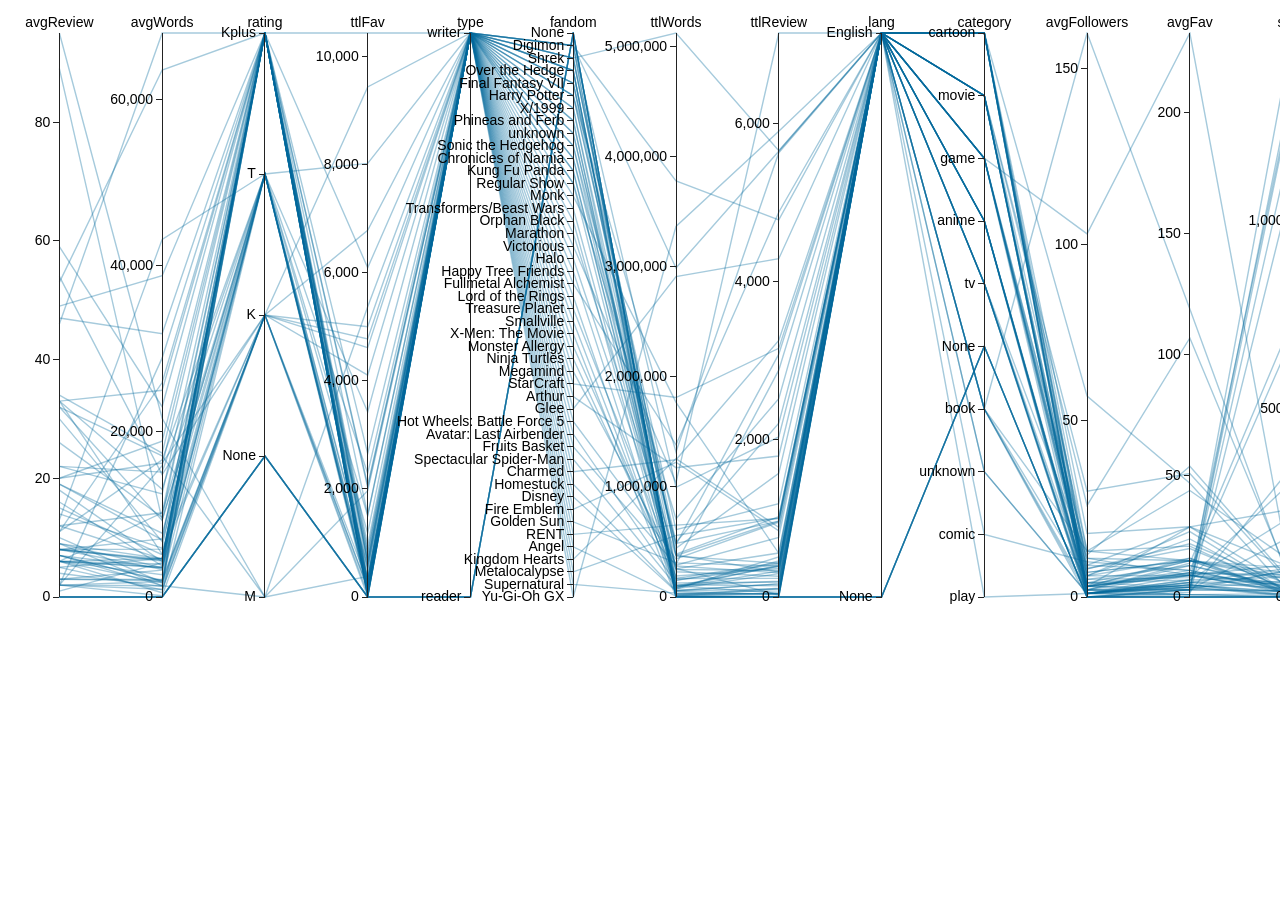
<file: fanfiction/parallelcoord.html>
<!doctype html>
<title>Parallel Coordinates</title>
<link rel="stylesheet" type="text/css" href="external/d3.parcoords.css">
<script src="examples/lib/d3.min.js"></script>
<script src="examples/lib/sylvester.js"></script>
<script src="examples/lib/slickgrid/jquery-1.7.min.js"></script>
<script src="examples/lib/underscore.js"></script>
<script src="examples/lib/underscore.math.js"></script>
<script src="external/d3.parcoords.js"></script>
<script type="text/javascript" src='graphs/parallelgraph.js'></script>
<link rel="stylesheet" type="text/css" href="external/style.css">


<div id="example1" class="parcoords"></div>
</file>
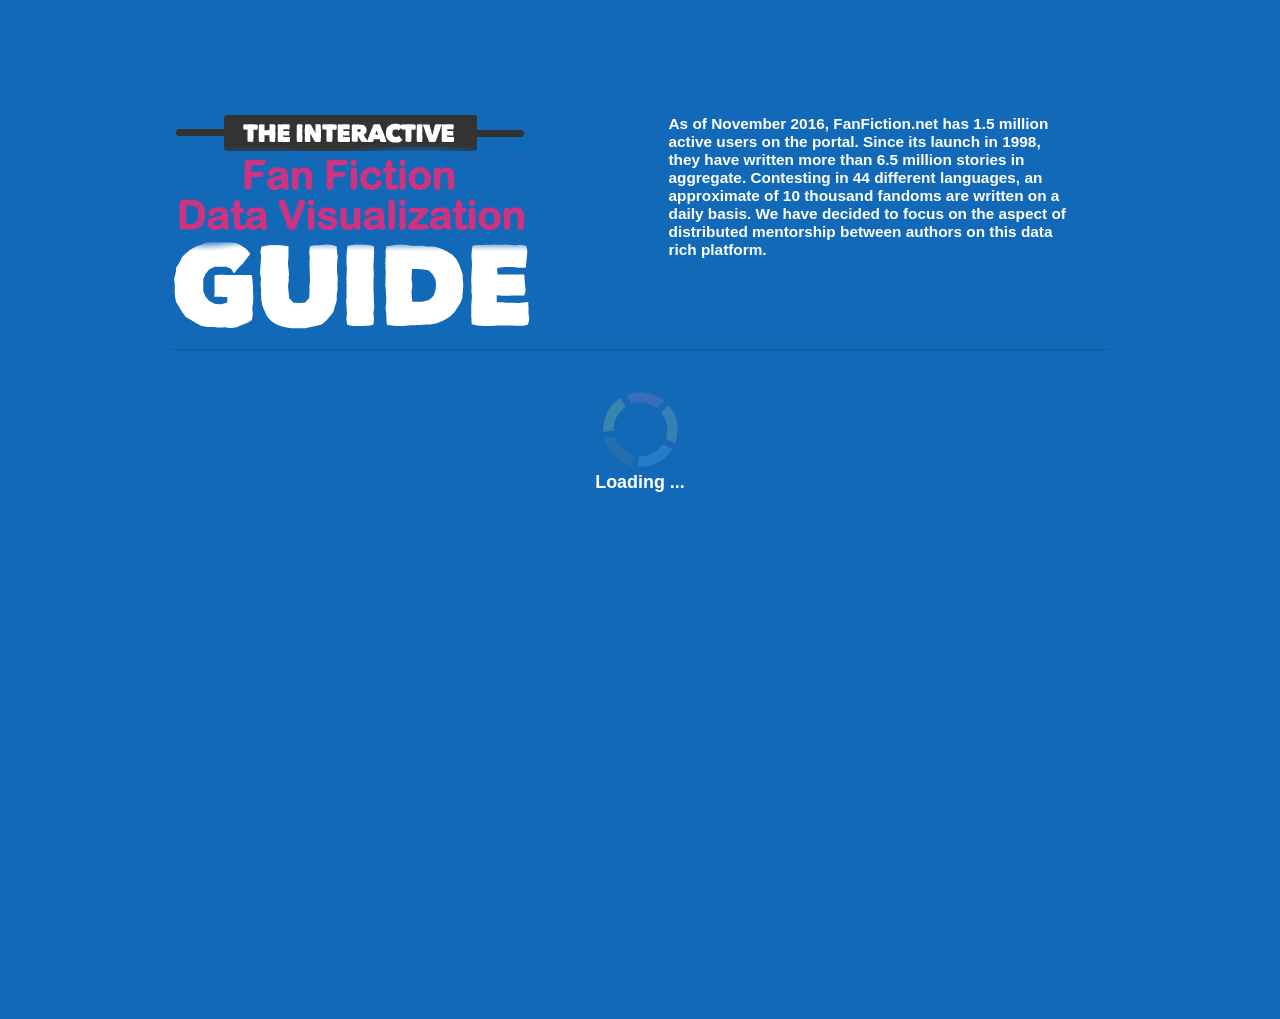
<file: fanfiction/treemap.html>
<!DOCTYPE html>
<html lang="en">
    <head>
    	<meta charset="utf-8" />
    	<meta http-equiv="X-UA-Compatible" content="chrome=1" />
    	<title>Data Visulization - 511A</title>

        <!-- Favicon -->
    	<link rel="shortcut icon" href="favicon.ico" />

        <!-- CSS -->
    	<link rel="stylesheet" media="screen" href="css/style.css" />
        <link rel="stylesheet" media="screen" href="css/main.css" />


        <!-- Javascript -->
    	<script src="js/jquery.min.js"></script>
    	<script src="js/jquery.appear-1.1.1.min.js"></script>
    	<script src="js/tooltip.js"></script>    
    	<script src="js/odds.js"></script>

        <!-- D3.js JS -->
        <script type="text/javascript" src='https://d3js.org/d3.v3.min.js'></script>
        <!--script type="text/javascript" src="http://d3js.org/d3.v4.0.0-alpha.35.min.js"></script-->

        <!-- Custom JS -->
        <script type="text/javascript" src='graphs/treemap.js'></script>
        <script type="text/javascript" src='graphs/treemapStory.js'></script>
        
       
    </head>
    <body style="background-color: #1269B8;">
    <div id="fb-root"></div>

        <div id="site">
            <a class="logo" href="#" title="Data Visualization 511A">
                <span class="hidden">University of Washington - Data Visualization 511A</span>
            </a>
            
            <!--div class="evening-sky"></div>
            <div class="morning-sky"></div-->        
            <section class="sky" style="background-color: #1269B8 !important; ">
                <span class="hidden"></span></a>
                <div class="site-width">
                    <header>
                        <h1><span class="hidden">The Interactive Fan Fiction Data Visualisation Guide</span></h1>
                        <p>As of November 2016, FanFiction.net has 1.5 million active users on the portal. Since its launch in 1998, they have written more than 6.5 million stories in aggregate. Contesting in 44 different languages, an approximate of 10 thousand fandoms are written on a daily basis. We have decided to focus on the aspect of distributed mentorship between authors on this data rich platform.</p>
                        <!--p><a class="cta" href="#">View the Statistics</a></p-->
                    </header>
                    <!--h2 class="primary"><span class="hidden">Treemap Graph</span></h2-->

                    <div class="loader" style="text-align: center;">
                        <img src="img/loader.gif"
                            style="height: 75px;">
                            <div style="color: #ffffff;
                                        font-family: 'proxima-nova', Arial;
                                        font-weight: 700;
                                        font-size: 1.4em;
                                        margin-top: 5px;">Loading ...</div>
                    </div>  

                    <div class="body-content" style="opacity: 0;">
                        <div>
                            <span style="width: 35%; float: left;">
                                <img src="img/pc1.png">
                            </span>
                            <span style="width: 65%; 
                                            float: right;
                                            color: #ffffff;
                                            font-family: 'proxima-nova', Arial;
                                            font-weight: 700;
                                            font-size: 1.2em;
                                            margin-top: 5px;">
                                This treemap is used to provide an overview of 1.5 million user’s data on Fanfiction.net. The treemap shows the locations of users broken down by their language.
                            </span>
                        </div>
                        <div class="graph_treemap">
                            <div id="chart"><!-- Treemap Comes Here --></div>
                        </div>

                        <br/>
                        <br/>
                        <br/>
                        <br/>
                        <br/>
                        <br/>
                        <br/>
                        <br/>
                        <br/>
                        <hr/>
                        <br/>
                        <br/>

                        <div>
                            <span style="width: 35%; float: left;">
                                <img src="img/pc2.png">
                            </span>
                            <span style="width: 65%; 
                                            float: right;
                                            color: #ffffff;
                                            font-family: 'proxima-nova', Arial;
                                            font-weight: 700;
                                            font-size: 1.2em;
                                            margin-top: 5px;">
                                This treemap is used to provide an overview of more than 6 million stories that users write/publish on Fanfiction.net. The treemap shows the categories of stories broken down by fandoms.
                            </span>
                        </div>
                        <div class="graph_treemap">
                            <div id="chart2"><!-- Treemap Comes Here --></div>
                        </div>
                                                <br/>
                        <br/>
                        <br/>
                        <br/>
                        <br/>
                        <br/>
                        <br/>
                        <br/>
                        <br/>
                        <hr/>
                        <br/>
                        <br/>

                        <!--div style="background: white; padding: 10px; font-size: 15px;">
                           Check out more: <a href="https://public.tableau.com/profile/khyati.parekh#!/vizhome/shared/6W5JKZ6R3" style="color: blue;" target="_blank">Tableau Chart Link</a>
                        </div>
                        
                                                <br/>
                        <br/>
                        <br/>
                        <br/>
                        <br/>
                        <br/>
                        <br/>
                        <br/>
                        <br/-->

                    </div>                    
                </div>
            </section>
    	</div><!-- /#site -->
    </body>
</html>
</file>
<file: fanfiction/external/d3.parcoords.css>
.parcoords > canvas {
  font: 14px sans-serif;
  position: absolute;
}
.parcoords > canvas {
  pointer-events: none;
}
.parcoords text.label {
  cursor: default;
}
.parcoords rect.background:hover {
  fill: rgba(120,120,120,0.2);
}
.parcoords canvas {
  opacity: 1;
  transition: opacity 0.3s;
  -moz-transition: opacity 0.3s;
  -webkit-transition: opacity 0.3s;
  -o-transition: opacity 0.3s;
}
.parcoords canvas.faded {
  opacity: 0.25;
}
.parcoords {
  -webkit-touch-callout: none;
  -webkit-user-select: none;
  -khtml-user-select: none;
  -moz-user-select: none;
  -ms-user-select: none;
  user-select: none;
  background-color: #eddfd6;
}

rect.extent {
   fill: rgba(55,55,55,0.0) !important;
}
</file>
<file: fanfiction/external/style.css>
body {
  font-size: 12px;
  font-family: "Helvetica Neue", Arial, Helvetica, sans-serif;
  line-height: 1.45em;
}
a {
  color: #555;
}
a:hover {
  
}
ul {
  margin: 0 20px;
  padding: 0;
}
.dark {
  background: #222;
}
#example0,
#example,
#example-axes,
#example1,
#example2,
#example3,
#example-zscore,
#example-progressive {
}
p {
  width: 560px;
}
pre {
  color: #444;
  font-family: Ubuntu Mono, Monaco, monospace;
  padding: 4px 8px;
  background: #f2f2f2;
  border: 1px solid #ccc;
  word-wrap: auto;
}
h1 small {
  font-weight: normal;
  font-size: 0.5em;
}
h3 {
  margin-top: 40px;
}
.float {
  float: left;
}
.centered {
  text-align: center;
}
.hide {
  display: none;
}
input {
  font-size: 16px;
}
</file>
<file: fanfiction/css/style.css>
@font-face {
	font-family: 'Matiz';
	src: url(../font/Matiz-webfont.eot);
	src: url(../font/Matiz-webfont.eot?#iefix) format('embedded-opentype'),
	     url(../font/Matiz-webfont.woff) format('woff'),
             url(../font/Matiz-webfont.ttf) format('truetype');
	font-weight: normal;
	font-style: normal;
}

body {}

::-webkit-scrollbar { height: 12px; width: 12px; background: #ccc; }
::-webkit-scrollbar-thumb { background: #999; -webkit-border-radius: 1ex; }
::-webkit-scrollbar-thumb:hover { background: #858383;}
::-webkit-scrollbar-thumb:active { background: #ffe400;}

/** Skipto's **/
.skip{position:absolute;top: -100px;z-index: 5000;} 
.skip:focus,.skip:active {position:absolute;top: 0;width: 100%;background: #fff;color: #3f4140;padding:5px 0;text-decoration: none;text-align: center;box-shadow: 0 0 20px #000;}
.skip:active {color: #00315c;}
.linkDivider{display: none;}

/** RESETS **/
* {margin: 0;padding: 0;text-decoration: none;filter: inherit;outline:none;}
*:focus{outline: none;}  
h1, h2, h3, h4 ,h5, h6 {font-weight: normal;}
a {outline: 0;}
article, aside, dialog, figure, footer, header, hgroup, menu, nav, section {display: block;}
a img {border: none;}
ul, ol, li {list-style-type: none;}
fieldset {border: 0;}
table {border:0;text-align:left;}
textarea {font-family:Arial, Helvetica, sans-serif;font-size:1.1em;}
address {font-style: normal;}
input[type="submit"] {cursor: pointer;}

/** GENERIC CLASSES **/
.hidden {position: absolute;top:-100000px;z-index:5000;}
.site-width {width: 937px;margin: 0 auto;position: relative;}
.clear {clear: both;}
.cta {
    background: #CC3399  center right no-repeat;
    -moz-border-radius: 3em;
    -webkit-border-radius: 3em;    
    border-radius: 3em;    
    display: inline-block;
    padding: 0 20px 0 20px;
    height: 37px;
    line-height: 37px;
    color: #F4EEED;
    font-family: 'Matiz';
    text-transform: uppercase;
    font-size: 1.1em;
    -webkit-transition: 0.2s ease-out;-moz-transition: 0.2s ease-out;-o-transition: 0.2s ease-out;-ms-transition: 0.2s ease-out;
}
.cta:hover{color: #CC3399; background-color: #fff;}

.scta {
    background: #FFFFFF center right no-repeat;
    -moz-border-radius: 3em;
    -webkit-border-radius: 3em;    
    border-radius: 3em;    
    display: inline-block;
    padding: 0 20px 0 20px;
    height: 37px;
    line-height: 37px;
    color: #CC3399;
    font-family: 'Matiz';
    text-transform: uppercase;
    font-size: 1.1em;
    -webkit-transition: 0.2s ease-out;-moz-transition: 0.2s ease-out;-o-transition: 0.2s ease-out;-ms-transition: 0.2s ease-out;
}
.scta:hover{color: #FFFFFF; background-color: #CC3399;}

.inactive {/* IE 8 */
-ms-filter: "progid:DXImageTransform.Microsoft.Alpha(Opacity=30)";
/* IE 5-7 */
filter: alpha(opacity=30);
/* Netscape */
-moz-opacity: .3;
/* Safari 1.x */
-khtml-opacity: .3;
/* Good browsers */
opacity: .3;cursor: default;
}


/** HTML ELEMENTS **/
body {
	font-family: "Arial", sans-serif;
	font-size:80%; /*Base unit of 13px*/
    overflow-x: hidden;
	color: #666;
}

/*a, a:visited{color: #666;}*/
/*a:hover, a:focus{text-decoration: underline;}*/


/** MISC OVERLAY ITEMS **/
.awww {position: absolute; width: 69px; height: 105px;background: url(../img/awwwards_siteoftheday_b_left.png) no-repeat;top: 210px;}
.misc-item{position: absolute;}
.swoosh {top:460px;left:0;}
.cloud-2 {bottom:238px;left:63px;}
.path {left:0;bottom:0;}
.tree {top:354px;right:-161px;}
.small-tree {bottom:-42px;right:-30px;}
.tree-group {bottom:-88px;left:40px;}
.sheep {top:506px;right:-155px;-webkit-animation: sheep 3s linear infinite;-moz-animation: sheep 3s linear infinite;}
.rainbow {bottom:0;right:0;}
.cloud-1 {position:absolute;width:100%;background:url(../img/cloud-1.png) no-repeat;height:26px;top:393px;-webkit-animation: cloud 120s linear infinite;-moz-animation: cloud 120s linear infinite;-webkit-transform:translate3d(0,0,0);-webkit-backface-visibility: hidden;}
.cloud-3 {position:absolute;width:100%;background:url(../img/cloud-1.png) no-repeat;height:26px;top:60px;-webkit-animation: cloudrev 250s linear infinite;-moz-animation: cloudrev 250s linear infinite;-webkit-transform:translate3d(0,0,0);-webkit-backface-visibility: hidden;}
.cloud-4 {position:absolute;width:100%;background:url(../img/cloud-1.png) no-repeat;height:26px;top:750px;-webkit-animation: cloudrev 320s linear infinite;-moz-animation: cloudrev 50s linear infinite;-webkit-transform:translate3d(0,0,0);-webkit-backface-visibility: hidden;}

/** interact **/
.interact-1 {right: 66px;top:275px;}
.interact-2 {left: 142px;top:556px;}
.interact-3 {right: 145px;top:644px;}
.interact-4 {right: 0;top:206px;}
.interact-5 {left: -18px;top:439px;}
.interact-6 {left: -78px;top:147px;}
.interact-7 {left: 41px;bottom:-17px;}
.interact-8 {right: 16px;bottom:22px;}

/*Cloud*/
@-webkit-keyframes cloud {from {background-position: top left;}to{background-position: top right;}}
@-moz-keyframes cloud {from {background-position: top left;}to{background-position: top right;}}
/*Cloud reverse */
@-webkit-keyframes cloudrev {from {background-position: top right;}to{background-position: top left;}}
@-moz-keyframes cloudrev {from {background-position: top right;}to{background-position: top left;}}

@-webkit-keyframes sheep {
    0% {top: 506px;}
    5% {top: 500px;}
    10% {top: 506px;}    
    100%{top: 506px;}
}
@-moz-keyframes sheep {
    0% {top: 506px;}
    5% {top: 500px;}
    10% {top: 506px;}    
    100%{top: 506px;}
}

@-webkit-keyframes wave {
    0% { margin-top:0px; }
    50% { margin-top:20px; }
    100% { margin-top:0px; }
}
@-moz-keyframes wave {
    0% { margin-top:0px; }
    50% { margin-top:20px; }
    100% { margin-top:0px; }
}

@-webkit-keyframes balloon {
    0% { margin-bottom:0px; }
    50% { margin-bottom:4px; }
    100% { margin-bottom:0px; }
}
@-moz-keyframes balloon {
    0% { margin-bottom:0px; }
    50% { margin-bottom:4px; }
    100% { margin-bottom:0px; }
}



/*test*/
@-webkit-keyframes hook {from {-webkit-transform: rotate(-0.5deg);}to{-webkit-transform: rotate(1deg);}}
@-moz-keyframes hook {from {-moz-transform: rotate(-0.5deg);}to{-moz-transform: rotate(0.5deg);}}

/** STRUCTURE **/

#site {}

    .logo {
        display: block;
        width: 224px;
        height: 126px;
        display: none;
        background: url(../img/favicon.ico) no-repeat;
        position: absolute;
        padding: 10px;
        top: 10px;
        left: 10px;
        z-index: 11;
        -webkit-transition: 0.2s ease-out;-moz-transition: 0.2s ease-out;-o-transition: 0.2s ease-out;-ms-transition: 0.2s ease-out;
    }
    .scrolling {opacity:.5;}
    .scrolling:hover {opacity:1;}
    .social {
        width: 80px;
        /*height: 257px;*/
        z-index: 20;
        position: fixed;
        right:11px;
        top: 123px;
        background: url(../img/social-top.png) no-repeat; /** To replace **/
        padding-top: 36px;
        -webkit-transition: 0.2s ease-out;-moz-transition: 0.2s ease-out;-o-transition: 0.2s ease-out;-ms-transition: 0.2s ease-out;
    }
        .social ul {
            background: #655556;
        }
            .social li:first-child {border-top: none;}
            .social li {                
                border-bottom: 1px solid #938889;
                border-top: 1px solid #463b3c;
                padding: 15px 0;
                text-align: center;
            }
            .social li:last-child {border-bottom: none;}

    section {position: relative;-webkit-transform:translate3d(0,0,0);-webkit-backface-visibility: hidden;}
    .evening-sky {
        position: absolute;
        top: 0;
        left: 0;
        width: 100%;
        height: 1100px;
        background: url(../img/sky.gif) repeat-x;
    }
    .morning-sky {
        position: absolute;
        top: 0;
        left: 0;
        width: 100%;
        height: 1100px;
        background: url(../img/plans.bg.jpg) repeat-x;
        /*-webkit-transition: 0.5s ease-out;-moz-transition: 1.5s ease-out;-o-transition: 0.5s ease-out;-ms-transition: 0.5s ease-out;*/
    }
    .sky {
        /*background: url(../img/sky.gif) repeat-x;*/
        z-index: 10;
    }
        .sky .site-width {height: 1019px;}
        .sky header {
            padding: 115px 0 20px;
            border-bottom: 1px solid rgba(0,0,0, .15);
            overflow: hidden;
            margin-bottom: 42px;
        }
            h1 {
                width: 358px;
                height: 214px;
                background: url(../img/h11.png) no-repeat;
                float: left;
            }
            .sky header p {
                float: right;
                width: 400px;
                padding-right: 40px;
                margin-bottom: 30px;
                font-family: "proxima-nova", Arial;
                font-weight: 700;
                font-size: 1.2em;
                color: #fff;
            }
        .primary-you-say {
            display: block;
            width: 128px;
            height: 30px;
            position: absolute;
            left: 360px;
            
        }
            .tool {
                position: absolute;
                left: 360px;
                width: 128px;
                height: 30px;
            }
            .tip {
                position: absolute;
                top: -90px;
                
            }
        .primary {
            background: url(../img/total-primary-h21.png) center top no-repeat;
            height: 97px;
        }
        .sky .time {
            position: absolute;
            bottom: 80px;
            left: -150px;
            z-index: 100;
        }
            .sky .time ul {
                width: 200px;
                text-align: center;
            }
                .sky .time li {margin: 15px 0;}
                #site .vertical .prev, #site .vertical .next {
                    display: block;
                    background: url(../img/vert-nav.png) center top no-repeat;
                    height: 17px;
                    padding: 0;
                    -webkit-transition: 0.2s ease-out;-moz-transition: 0.2s ease-out;-o-transition: 0.2s ease-out;-ms-transition: 0.2s ease-out;
                }
                #site .vertical .next {background-position: center bottom;}
                .time a, .time a:visited {
                    color: #373737;
                    font-size: 1.3em;
                    padding: 5px 20px 5px 18px;    
                    display: block;
                    -moz-border-radius: 1em;
                    -webkit-border-radius: 1em;                    
                    border-radius: 1em;                    
                    position: relative;
                    -webkit-transition: 0.2s ease-out;-moz-transition: 0.2s ease-out;-o-transition: 0.2s ease-out;-ms-transition: 0.2s ease-out;
                    font-family: "proxima-nova", Arial;
                    font-weight: 700;
                    cursor: pointer;
                }
                .time .selected a, .sky .time .selected a:hover {background: #79B46F;color:#fff;}
                .sky .time a:hover {background: rgba(121,180,111,.6);}
                    .sky .time span {
                        background: url(../img/green-arrow-right.png);
                        width: 5px;
                        height: 9px;
                        right: 0;
                        top: 14px;                        
                        position: absolute;
                        /* IE 8 */
                        -ms-filter: "progid:DXImageTransform.Microsoft.Alpha(Opacity=0)";
                        /* IE 5-7 */
                        filter: alpha(opacity=0);
                        /* Netscape */
                        -moz-opacity: 0;
                        /* Safari 1.x */
                        -khtml-opacity: 0;
                        /* Good browsers */
                        opacity: 0;
                        -webkit-transition: .2s ease-out;-moz-transition: .2s ease-out;-o-transition: .2s ease-out;-ms-transition: .2s ease-out;
                    }
                    .sky .selected span {
                        right: -4px;
                        /* IE 8 */
                        -ms-filter: "progid:DXImageTransform.Microsoft.Alpha(Opacity=100)";
                        /* IE 5-7 */
                        filter: alpha(opacity=100);
                        /* Netscape */
                        -moz-opacity: 1;
                        /* Safari 1.x */
                        -khtml-opacity: 1;
                        /* Good browsers */
                        opacity: 1;
                    }
        .main-tree {
            position: absolute;
            left: -100px;
            bottom: -64px;
            width: 1024px;
            height: 600px;
            /*overflow-y: auto;*/
            /*background: url(../img/main-tree.png) no-repeat;*/
        }

        #graph {
            width: 800px;
            height: 512px;
            display: inline-block;
        }

        #legend {
            width: 200px;
            max-height: 412px;
            overflow-y: auto;
            display: inline-block;
            background-color: rgba(91, 92, 94, .2);
            /*padding: 5px;*/
            /*margin-bottom: 75px;*/    
        }

            .blobs {
                position:absolute;
                top:0;
                /*background: url(../img/tree-2010.png);*/
                width: 483px;
                height: 468px;
                -webkit-transform-origin:50% 100%;-moz-transform-origin:50% 100%;-o-transform-origin:50% 100%;-ms-transform-origin:50% 100%;
                /*-webkit-transform: scale(0);-moz-transform: scale(0);-o-transform: scale(0);-ms-transform: scale(0);*/
                /* IE 8 */
                -ms-filter: "progid:DXImageTransform.Microsoft.Alpha(Opacity=0)";
                /* IE 5-7 */
                filter: alpha(opacity=0);
                /* Netscape */
                -moz-opacity: 0;
                /* Safari 1.x */
                -khtml-opacity: 0;
                /* Good browsers */
                opacity: 0;
                -webkit-transform:translate3d(0,0,0);
                -webkit-transition: .5s ease-in-out;-moz-transition: .2s ease-in-out;-o-transition: .25s ease-in-out;-ms-transition: .25s ease-in-out;transition-delay:.12s;-moz-transition-delay:.12s;-webkit-transition-delay:.12s;-o-transition-delay:.12s;
            }
            .b1970{background-image: url(../img/tree-1970-2.png);}
            .b1980{background-image: url(../img/tree-1980-2.png);}            
            .b1990{background-image: url(../img/tree-1990-2.png);}            
            .b2000{background-image: url(../img/tree-2000-2.png);}            
            .b2010{background-image: url(../img/tree-2010-2.png);}
            
            .blobs.active {
                -webkit-transform: scale(1);-moz-transform: scale(1);-o-transform: scale(1);-ms-transform: scale(1);
                /*transition-delay:.12s;-moz-transition-delay:.12s;-webkit-transition-delay:.12s;-o-transition-delay:.12s;*/
                -webkit-transition: .45s ease-in-out;-moz-transition: .2s ease-in-out;-o-transition: .45s ease-in-out;-ms-transition: .45s ease-in-out;
            
                /* IE 8 */
                -ms-filter: "progid:DXImageTransform.Microsoft.Alpha(Opacity=100)";
                /* IE 5-7 */
                filter: alpha(opacity=100);
                /* Netscape */
                -moz-opacity: 1;
                /* Safari 1.x */
                -khtml-opacity: 1;
                /* Good browsers */
                opacity: 1;
                /*z-index: 300;*/
            }
            
                /** Blob Stats **/
                .stat {
                    position: absolute;
                    text-align: center;
                    font-family: 'Matiz';
                    line-height: 0.6em;
                    letter-spacing: -0.07em;
                }
                    .stat small {display: block;font-size: 0.4em;/*margin-top: 26%;*/letter-spacing: 0;}
                    
                    .pet-stat {line-height: 0.55em;}
                    .pet-stat small {font-size: 0.35em;}
                    
                    .b1970 .solid-stat, .b1980 .solid-stat{line-height: 0.55em;}
                    .b1970 .solid-stat small, .b1980 .solid-stat small {font-size: 0.35em;}                    
                    .elec-stat small {}                    
                    .bio-stat small {}                    
                    .pet-stat small {}                    
                    
                    
                    
                    
                    .stat .disc {
                        position: absolute;
                        top: 0;
                        left: 0;
                        height: 100%;
                        width: 100%;
                        -webkit-transition: .3s ease-in-out;-moz-transition: .3s ease-in-out;-o-transition: .3s ease-in-out;-ms-transition: .3s ease-in-out;
                        -webkit-transform-origin:50% 50%;-moz-transform-origin:50% 50%;-o-transform-origin:50% 50%;-ms-transform-origin:50% 50%;
                        z-index: 600;
                        background-repeat: no-repeat;
                    }
                    .blobs .active .disc {-webkit-transform: scale(0);-moz-transform: scale(0);-o-transform: scale(0);-ms-transform: scale(0);}
                
                /** shared positions **/
                .b2010 .pet-stat, .b2000 .pet-stat, .b1990 .pet-stat, .b1980 .solid-stat, .b1970 .solid-stat {top: 34px;left: 59px;height: 131px;width: 170px;padding-top: 38px;font-size: 5em;line-height:0.58em;}
                .b2010 .elec-stat, .b2000 .elec-stat, .b1990 .elec-stat {top: 377px;left: 119px;height: 32px;width: 50px;padding-top: 18px;font-size: 2em;}
                .b2010 .gas-stat, .b2000 .gas-stat, .b1990 .gas-stat, .b1980 .pet-stat, .b1970 .pet-stat {top: 94px;left: 300px;height: 127px;width: 169px;padding-top: 43px;font-size: 4.3em;}
                .b2010 .solid-stat, .b2000 .solid-stat, .b1990 .solid-stat{top: 251px;left: 21px;height: 105px;width: 136px;padding-top:31px;font-size:4em;}                
                .b2010 .bio-stat, .b2000 .bio-stat {top: 358px;left: 229px;height: 23px;width: 39px;padding-top: 16px;font-size: 1.3em;}
                
                /** others **/
                .b1980 .gas-stat, .b1970 .gas-stat {top:266px;left:318px;height:104px;width:136px;padding-top:32px;font-size: 4em;}
                .b1980 .elec-stat, .b1970 .elec-stat {top:405px;left:235px;height:25px;width:39px;padding-top: 14px;font-size: 1.3em;}
                
                /** stat images **/
                .b1970 .pet-stat .disc, .b1980 .pet-stat .disc {background-image: url(../img/pet-1970.png);}
                .b1970 .elec-stat .disc, .b1980 .elec-stat .disc {background-image: url(../img/elec-1970.png);}                
                .b1970 .gas-stat .disc, .b1980 .gas-stat .disc {background-image: url(../img/gas-1970.png);}
                .b1970 .solid-stat .disc, .b1980 .solid-stat .disc {background-image: url(../img/solid-1970.png);}
                
                .b1990 .pet-stat .disc, .b2000 .pet-stat .disc, .b2010 .pet-stat .disc {background-image: url(../img/pet-1990.png);}
                .b1990 .elec-stat .disc, .b2000 .elec-stat .disc, .b2010 .elec-stat .disc {background-image: url(../img/elec-1990.png);}                
                .b1990 .gas-stat .disc, .b2000 .gas-stat .disc, .b2010 .gas-stat .disc {background-image: url(../img/gas-1990.png);}                
                .b1990 .solid-stat .disc, .b2000 .solid-stat .disc, .b2010 .solid-stat .disc {background-image: url(../img/solid-1990.png);}                
                
                .b2000 .bio-stat .disc, .b2010 .bio-stat .disc {background-image: url(../img/bio-2000.png);}
                
                /*.blobs .percent {border: 1px solid red;}*/
                /*.active .percent {visibility: visible !important;}*/
                
                .elec-stat .percent {color: #b9a0a2;}
                .bio-stat .percent {color: #c64da6;}                
                .gas-stat .percent {color: #c1e569;}                
                .pet-stat .percent {color:#79d772;}                
                .solid-stat .percent {color:#e2d652;}                
                
                /** Colours **/
                .pet-stat {color:#3d886b;}
                .elec-stat {color:#725658;}                
                .gas-stat {color:#54c77a;}                
                .solid-stat {color:#cc9900;}                
                .bio-stat {color:#c64da6;}  
                
            .stump {
                width: 259px;
                height: 135px;
                background: url(../img/main-tree-stump.png);
                position: absolute;
                bottom: 0;
                left: 114px;
                /*z-index: 400;*/
            }
        .sky .key {
            position: absolute;
            right: -150px;
            bottom: 152px;
            height: 280px;
            width: 142px;
            font-family: "proxima-nova", Arial;
            font-weight: 700;
            /*-webkit-animation: hook 3s alternate ease-in-out infinite;-moz-animation: hook alternate 3s ease-in-out infinite;*/
            /*-webkit-transform-origin:50% 0;*/
            /*-moz-transform-origin:50% 0;  */
            -webkit-animation: balloon 2s ease-in-out infinite;-moz-animation: balloon 2s ease-in-out infinite;
        }
            .sky .key .balloon-top {
                display: block;
                background: url(../img/balloon.png) center top no-repeat;
                /*width: 73px;*/
                height: 109px;
                margin-left: 24px;
            }
            .sky .key ul {
                border-left: 1px solid #a7d0d0;
            }
            .sky .key li {margin-bottom: 5px;}
            .sky .key li:last-child {margin-bottom: 0;}            
                .sky .key a {                
                    /*background: red;*/
                    display: block;
                    text-align:center;
                    /*font-family: 'Matiz';*/
                    text-transform: uppercase;
                    color: #fff;
                    padding: 8px 0;
                    -moz-border-radius: 1.5em;
                    -webkit-border-radius: 1.5em;                    
                    border-radius: 1.5em;                    
                    width: 126px;
                    margin-left: 24px;
                    position: relative;
                    cursor: default;
                    cursor: pointer;
                    -webkit-transition: .2s ease-out;-moz-transition: .2s ease-out;-o-transition: .2s ease-out;-ms-transition: .2s ease-out;
                }
                /*.sky .key a:hover, .sky .key .switched a {margin-left: 0;padding-left:24px;border-radius: 0.5em 1.5em 1.5em 0.5em;-moz-border-radius: 0.5em 1.5em 1.5em 0.5em;-webkit-border-radius: 0.5em 1.5em 1.5em 0.5em;}*/

                .sky .key .inactive:hover {margin-left: 24px;padding-left:0;border-radius: 1.5em;-moz-border-radius: 1.5em;-webkit-border-radius: 1.5em;}                
                
                .k-elec {background-color: #725658;} .sky .key .k-elec span {background-position: top left;}
                .k-bio {background-color: #c64da6;} .sky .key .k-bio span {background-position: top right;}         
                .k-gas {background-color: #54c77a;} .sky .key .k-gas span {background-position: center left;}               
                .k-pet {background-color: #3d886b;} .sky .key .k-pet span {background-position: bottom left;}   
                .k-solid {background-color: #cc9900;} .sky .key .k-solid span {background-position: bottom right;}   
                    .sky .key a span {
                        position: absolute;
                        display: block;
                        width: 16px;
                        height: 32px;
                        left: 0;
                        top: 0;
                        background: url(../img/k-point.png);
                        /*opacity: 0;*/
                        -webkit-transition: .2s ease-out;-moz-transition: .2s ease-out;-o-transition: .2s ease-out;-ms-transition: .2s ease-out;
                    }

                    .sky .key a:hover span, .sky .key .switched a span {left: -13px;/*opacity:1;*/}
                    .sky .key .inactive:hover span {left: 0;/*opacity:1;*/}  

                    .filter_selected {
                        margin-left: 0 !important;
                        padding-left:24px !important;
                        border-radius: 0.5em 1.5em 1.5em 0.5em !important;
                        -moz-border-radius: 0.5em 1.5em 1.5em 0.5em !important;
                        -webkit-border-radius: 0.5em 1.5em 1.5em 0.5em !important;
                    }   

                    .filter_selected span {
                        left: -13px !important;
                    }   

            
            @-webkit-keyframes balloon-shadow {from {opacity: 1;-webkit-transform: scale(1);}to{opacity: .6;-webkit-transform: scale(.85);}}
            @-moz-keyframes balloon-shadow {from {opacity: 1;-moz-transform: scale(1);}to{opacity: .6;-moz-transform: scale(.85);}}
            
            .key-shadow {
                background: url(../img/sky-key-shadow.png) no-repeat;
                position: absolute;
                display: block;
                width: 128px;
                height: 18px;
                bottom: -75px;
                right: 27px;
                -webkit-animation: balloon-shadow 1s ease-in-out alternate infinite;-moz-animation: balloon-shadow 1s ease-in-out alternate infinite;
            }
                    
            .tree-switch {
                background: url(../img/switch-string.png) 64px -8px no-repeat;
                position: relative;
                height: 75px;
            }
                #site .sky .tree-switch .switch {
                    background: url(../img/tree-switch.png);
                    width: 54px;
                    height: 54px;
                    display: block;
                    padding: 0;
                    margin: 0;
                    position: absolute;
                    left: 54px;
                    top: 10px;
                    width: 54px;
                }
                #site .sky .tree-switch .switch:hover {-moz-transform: rotate(15deg);-webkit-transform: rotate(15deg);-ms-transform: rotate(15deg);cursor: pointer;}
                #site .sky .tree-switch .switched {-moz-transform: rotate(90deg);-webkit-transform: rotate(90deg);-ms-transform: rotate(90deg); cursor: pointer;}
                 #site .sky .tree-switch .switched:hover {-moz-transform: rotate(75deg);-webkit-transform: rotate(75deg);-ms-transform: rotate(75deg);cursor: pointer;}
                
                .tree-switch span {-webkit-transition: .2s ease-out;-moz-transition: .2s ease-out;-o-transition: .2s ease-out;-ms-transition: .2s ease-out;}
                .tree-switch .text {
                    position: absolute;
                    pointer-events: none;
                    cursor: pointer;
                    left: 55px;
                    width: 50px;
                    top: 30px;
                    text-align: center;
                    /*display: none;*/
                }
                .switch-hover .text, .tree-switch .text:hover {
                    /* IE 8 */
                    -ms-filter: "progid:DXImageTransform.Microsoft.Alpha(Opacity=0)";
                    /* IE 5-7 */
                    filter: alpha(opacity=0);
                    /* Netscape */
                    -moz-opacity: 0;
                    /* Safari 1.x */
                    -khtml-opacity: 0;
                    /* Good browsers */
                    opacity: 0;
                }
                .tree-switch .hover {
                    color: #CC3399;
                    position: absolute;
                    top: 32px;
                    left: 56px;
                    width: 50px;
                    text-align: center;
                    font-size: 0.8em;
                    pointer-events: none;
                    cursor: pointer;
                    /* IE 8 */
                    -ms-filter: "progid:DXImageTransform.Microsoft.Alpha(Opacity=0)";
                    /* IE 5-7 */
                    filter: alpha(opacity=0);
                    /* Netscape */
                    -moz-opacity: 0;
                    /* Safari 1.x */
                    -khtml-opacity: 0;
                    /* Good browsers */
                    opacity: 0;
                }
                .switch-hover .hover {
                    /* IE 8 */
                    -ms-filter: "progid:DXImageTransform.Microsoft.Alpha(Opacity=100)";
                    /* IE 5-7 */
                    filter: alpha(opacity=100);
                    /* Netscape */
                    -moz-opacity: 1;
                    /* Safari 1.x */
                    -khtml-opacity: 1;
                    /* Good browsers */
                    opacity: 1;   
                }               
                .tree-switch .label {
                    font-size: 0.9em;
                    /* IE 8 */
                    -ms-filter: "progid:DXImageTransform.Microsoft.Alpha(Opacity=37)";
                    /* IE 5-7 */
                    filter: alpha(opacity=37);
                    /* Netscape */
                    -moz-opacity: .37;
                    /* Safari 1.x */
                    -khtml-opacity: .37;
                    /* Good browsers */
                    opacity: .37;
                }
                .tree-switch .active-label {
                    /* IE 8 */
                    -ms-filter: "progid:DXImageTransform.Microsoft.Alpha(Opacity=100)";
                    /* IE 5-7 */
                    filter: alpha(opacity=100);
                    /* Netscape */
                    -moz-opacity: 1;
                    /* Safari 1.x */
                    -khtml-opacity: 1;
                    /* Good browsers */
                    opacity: 1;    
                }
                .tree-switch .on {
                    position: absolute;
                    bottom: 0;
                    left: 40px;
                }
                .tree-switch .off {
                    position: absolute;
                    bottom: 0;
                    right: 20px;
                }                
                
            
    .grass {
        background: url(../img/grass.gif) top repeat;
        z-index: 9;
        
    }
        .grass .site-width {
            /*height: 818px;*/
            padding-bottom: 20px;
        }
        .grass header {
            /*padding: 119px 37px 20px;*/
            padding: 119px 25px 20px 25px;
            overflow: hidden;
            border-bottom: 1px solid rgba(0,0,0, .15);
            margin-bottom: 40px;
        }
        .grass h2 {
            float: left;
            background: url(../img/total-final-h2.png) no-repeat;
            width: 384px;
            height: 44px;
        }
        .grass header p {
            float: right;
            /*width: 446px;*/
            width: 468px;
            margin-top: 4px;
            color: #003333;
            font-family: "proxima-nova", Arial;
            font-weight: 700;
            font-size: 1.2em;
        }
            .grass header p span {color: #fff;}
        
        .grass .time {
            overflow: hidden;
            position: relative;
            margin-bottom: 10px;
        }
            #site .horizontal .prev, #site .horizontal .next {
                display: block;
                background: url(../img/hori-nav.png) center top no-repeat;
                height: 25px;
                width: 17px;                
                padding: 0;
                position: absolute;
                left: 60px;
                top: 5px;
                -webkit-transition: 0.2s ease-out;-moz-transition: 0.2s ease-out;-o-transition: 0.2s ease-out;-ms-transition: 0.2s ease-out;
            }
            #site .horizontal .next {background-position: center bottom;left: auto; right: 60px;}
            
            .grass .time ul {overflow: hidden;margin-left: 56px;padding-bottom: 5px;}
                .grass .time li {
                    float: left;
                    margin: 0 0 0 65px;
                }
                .grass .time li:last-child {margin-right: 0;}
                    .grass .time .selected a, .grass .time .selected a:hover {background: #fff;color:#7cb772;}
                    .grass .time a:hover {background: rgba(255,255,255, .6);}
                    .grass .time span {
                        background: url(../img/white-arrow-down.png);
                        width: 9px;
                        height: 5px;
                        bottom: -5px;
                        bottom: 0;                        
                        left: 38px;
                        position: absolute;
                        /* IE 8 */
                        -ms-filter: "progid:DXImageTransform.Microsoft.Alpha(Opacity=0)";
                        /* IE 5-7 */
                        filter: alpha(opacity=0);
                        /* Netscape */
                        -moz-opacity: 0;
                        /* Safari 1.x */
                        -khtml-opacity: 0;
                        /* Good browsers */
                        opacity: 0;
                        -webkit-transition: .2s ease-out;-moz-transition: .2s ease-out;-o-transition: .2s ease-out;-ms-transition: .2s ease-out;
                    }
                    .grass .selected span {
                        bottom: -5px;
                        /* IE 8 */
                        -ms-filter: "progid:DXImageTransform.Microsoft.Alpha(Opacity=100)";
                        /* IE 5-7 */
                        filter: alpha(opacity=100);
                        /* Netscape */
                        -moz-opacity: 1;
                        /* Safari 1.x */
                        -khtml-opacity: 1;
                        /* Good browsers */
                        opacity: 1;
                    }
        .boxes {
            /*position: absolute;*/
            /*bottom: 87px;*/
            width: 900px;
            margin: 0 27px;
            position: relative;
            z-index: 10;
            -webkit-transform:translate3d(0,0,0);
        }
            .boxes li {
                height: 456px;
                position: relative;
            }
                .box {
                    -moz-border-radius: 0.3em;
                    -webkit-border-radius: 0.3em;                    
                    border-radius: 0.3em;                    
                    position: absolute;
                    overflow:hidden;
                    -webkit-transition: 0.2s ease-out;-moz-transition: 0.2s ease-out;-o-transition: 0.2s ease-out;-ms-transition: 0.2s ease-out;
                    cursor: pointer;
                }
                    .box .corner {background-position: top left; z-index: 7;position: absolute;top:0;right:0;width: 50px;height:51px;}
                    .small .corner {width:33px;height:34px;}
                    
                    .boxes .pet .corner {background: url(../img/pet-corner.png);}
                    .boxes .elec .corner {background: url(../img/elec-corner.png);}                    
                    .boxes .gas .corner {background: url(../img/gas-corner.png);}                    
                    .boxes .solid .corner {background: url(../img/solid-corner.png) 13px 10px no-repeat;}                    
                    .boxes .other .corner {background: url(../img/other-corner.png) 13px 10px no-repeat;}                   
                    .box:not(.small):hover .corner {background-position: bottom left;}
                    
                    .box div {
                        height: 100%;
                        width: 100%;
                        position: absolute;
                        top: 0;
                        left: 0;
                        -webkit-transition: 0.2s ease-out;-moz-transition: 0.2s ease-out;-o-transition: 0.2s ease-out;-ms-transition: 0.2s ease-out;
                        z-index: 6;
                        -moz-border-radius: 0.3em;
                        -webkit-border-radius: 0.3em;                    
                        border-radius: 0.3em;  
                    }
                    .box-stat {
                        vertical-align: middle;
                        position: absolute;
                        width: 100%;
                        color: #fff;
                        text-align: center;
                        z-index: 5;
                        font-size: 5.5em;
                        line-height: 0.41em;
                        font-family: 'Matiz';
                        color: #418c6f;
                    }
                        .box-stat .box-num {
                            letter-spacing: -0.07em;
                        }
                        .box-stat small {
                            display: block;
                            color:#fff;
                            text-transform: uppercase;
                            font-size: 0.4em;
                        }
                        .boxes .pet small {font-size: 0.33em;}
                    
                    /** Small Style **/
                    .small {vertical-align:middle;display:table-cell;text-align:center;}
                    .small .box-stat {
                        font-size: 1.5em;
                        -webkit-transition: 0.5s ease-out;-moz-transition: 0.5s ease-out;-o-transition: 0.5s ease-out;-ms-transition: 0.5s ease-out;
                        color: #fff;
                        /* IE 8 */
                        -ms-filter: "progid:DXImageTransform.Microsoft.Alpha(Opacity=0)";
                        /* IE 5-7 */
                        filter: alpha(opacity=0);
                        /* Netscape */
                        -moz-opacity: 0;
                        /* Safari 1.x */
                        -khtml-opacity: 0;
                        /* Good browsers */
                        opacity: 0;
                    }
                    .small:hover .box-stat, .switched .small .box-stat {
                        /* IE 8 */
                        -ms-filter: "progid:DXImageTransform.Microsoft.Alpha(Opacity=100)";
                        /* IE 5-7 */
                        filter: alpha(opacity=100);
                        /* Netscape */
                        -moz-opacity: 1;
                        /* Safari 1.x */
                        -khtml-opacity: 1;
                        /* Good browsers */
                        opacity: 1;
                    }
                    
                  
                /** Default **/
                .pet {background: url(../img/pet-box-bg.gif);}
                    .pet div {background:  url(../img/pet-box-div.png) center center no-repeat;}
                    .pet .foot {
                        position: absolute;
                        bottom: -41px;
                        background: url(../img/pet-foot.png) no-repeat;
                        height: 41px;
                        width: 100%;
                    }
                    .pet:hover div, .switched .pet div {top: -75%;}
                    .pet .box-stat {padding-top: 170px;}
                .gas {
                    background: url(../img/gas-box-bg.gif);
                }
                    .gas div {background:  url(../img/gas-box-div.jpg) center center no-repeat;}
                    .gas .foot {
                        position: absolute;
                        bottom: -189px;
                        background: url(../img/gas-foot.png) repeat-x;
                        height: 189px;
                        width: 100%;
                    }
                    .gas:hover div, .switched .gas div {top: -100%;}
                    .gas .box-stat {padding-top: 94px;color:#E1FFAE;}
                    .gas .percent {color:#E1FFAE;}                    
                    
                    /* Year Specific */
                    .y1970 .gas:hover div, .switched .y1970 .gas div {top: -165%;}
                    .y1970 .gas .box-stat {font-size: 3em;padding-top: 30px;}
                    .y1980 .gas .box-stat {padding-top: 83px;}
                    .y2000 .gas .box-stat, .y2010 .gas .box-stat {padding-top: 110px;}                    
                .elec {
                    background: url(../img/elec-box-bg.gif);
                }
                    .elec div {background:  url(../img/elec-box-div.jpg) center center no-repeat;}
                    .elec .foot {
                        position: absolute;
                        bottom: -119px;
                        background: url(../img/elec-foot.png) no-repeat;
                        height: 119px;
                        width: 100%;
                    }
                    .elec:hover div, .switched .elec div {top: -100%;}
                    .elec .box-stat {padding-top: 50px;color:#6a5a5b;}
                    .elec .box-stat small{font-size: 0.3em;}                    
                    .elec .percent {color:#6a5a5b;}                    
                    
                    .y1970 .elec:hover div, .switched .y1970 .elec div {top: -65%;}
                    .y2000 .elec:hover div, .switched .y2000 .elec div {top: -110%;}                    
                    .y2010 .elec:hover div, .switched .y2010 .elec div {top: -110%;}                    
                    .y1970 .elec .box-stat {font-size: 3em;padding-top: 150px;}
                    .y1980 .elec .box-stat {padding-top: 65px;}
                    .y1990 .elec .box-stat {padding-top: 58px;}                    
                
                .other {background: #372d2d;}
                    .other:hover div, .switched .other div {top: -100%;}
                    .other div {background: #372d2d url(../img/other-box-div.gif) center center no-repeat;}
                    .other .box-stat {padding-top: 50px;}
                    .other .percent {color: #999;}                    
                    .y2000 .other .box-stat {padding-top: 25px;font-size: 2em;}
                
                .solid {background: #fff;}
                    .solid:hover div, .switched .solid div {top: -100%;}
                    .solid div {background: #fff url(../img/solid-box-div.gif) center center no-repeat;}
                    .solid .box-stat {color: #372d2d;padding-top: 25px;}
                    .solid .percent {color: #999;}                    
                    .y1970 .solid .box-stat {padding-top: 165px;font-size: 5em;}
                    .y1980 .solid .box-stat {padding-top: 93px;font-size: 4em;}
                    .y1990 .solid .box-stat {padding-top: 82px;font-size: 4em;}                    
                    .y2000 .solid .box-stat {padding-top: 40px;font-size: 3em;}                    
                
                /** 1970 **/
                .y1970 .pet {
                    width: 419px;
                    height: 456px;
                    top: 0;
                    right: auto;
                    bottom: auto;
                    left: 0;
                }
                .y1970 .gas {
                    width: 473px;
                    height: 84px;
                    top: 0;
                    right: 0;
                    bottom: auto;
                    left: auto;
                }                
                .y1970 .elec {
                    width: 125px;
                    height: 364px;
                    top: auto;
                    right: 348px;
                    bottom: 0;
                    left: auto;
                }                
                .y1970 .other {
                    width: 0;
                    height: 0;
                    top: auto;
                    right: auto;
                    bottom: auto;
                    left: 0;
                    display: none;
                }                
                .y1970 .solid {
                    width: 340px;
                    height: 364px;
                    top: auto;
                    right: 0;
                    bottom: 0;
                    left: auto;
                }
                
                /** 1980 **/
                .y1980 .pet {
                    width: 392px;
                    height: 456px;
                    top: 0;
                    right: auto;
                    bottom: auto;
                    left: 0;
                }
                .y1980 .gas {
                    width: 500px;
                    height: 233px;
                    top: 0;
                    right: 0;
                    bottom: auto;
                    left: auto;
                }                
                .y1980 .elec {
                    width: 253px;
                    height: 215px;
                    top: auto;
                    right: 247px;
                    bottom: 0;
                    left: auto;
                }                
                .y1980 .other {
                    width: 0;
                    height: 0;
                    top: auto;
                    right: 0;
                    bottom: 0;
                    left: auto;
                }                
                .y1980 .solid {
                    width: 239px;
                    height: 215px;
                    top: auto;
                    right: 0;
                    bottom: 0;
                    left: auto;
                }
                
                /** 1990 **/
                .y1990 .pet {
                    width: 383px;
                    height: 456px;
                    top: 0;
                    right: auto;
                    bottom: auto;
                    left: 0;
                }
                .y1990 .gas {
                    width: 509px;
                    height: 252px;
                    top: 0;
                    right: 0;
                    bottom: auto;
                    left: auto;
                }                
                .y1990 .elec {
                    width: 324px;
                    height: 196px;
                    top: auto;
                    right: 185px;
                    bottom: 0;
                    left: auto;
                }                
                .y1990 .other {
                    width: 8px;
                    height: 196px;
                    top: auto;
                    right: 0;
                    bottom: 0;
                    left: auto;
                }
                    .y1990 .other div {background: none;}
                    .y1990 .other .box-stat {display: none;}                    
                .y1990 .solid {
                    width: 161px;
                    height: 196px;
                    top: auto;
                    right: 16px;
                    bottom: 0;
                    left: auto;
                }
                
                /** 2000 **/
                .y2000 .pet {
                    width: 365px;
                    height: 456px;
                    top: 0;
                    right: auto;
                    bottom: auto;
                    left: 0;
                }
                .y2000 .gas {
                    width: 527px;
                    height: 273px;
                    top: 0;
                    right: 0;
                    bottom: auto;
                    left: auto;
                }                
                .y2000 .elec {
                    width: 408px;
                    height: 175px;
                    top: auto;
                    right: 119px;
                    bottom: 0;
                    left: auto;
                }                
                .y2000 .other {
                    width: 111px;
                    height: 66px;
                    top: auto;
                    right: 0;
                    bottom: 0;
                    left: auto;
                }                
                .y2000 .solid {
                    width: 111px;
                    height: 101px;
                    top: auto;
                    right: 0;
                    bottom: 74px;
                    left: auto;
                }
                
                /** 2010 **/
                .y2010 .pet {
                    width: 379px;
                    height: 456px;
                    top: 0;
                    right: auto;
                    bottom: auto;
                    left: 0;
                }
                .y2010 .gas {
                    width: 513px;
                    height: 269px;
                    top: 0;
                    right: 0;
                    bottom: auto;
                    left: auto;
                }                
                .y2010 .elec {
                    width: 419px;
                    height: 179px;
                    top: auto;
                    right: 94px;
                    bottom: 0;
                    left: auto;
                }                
                .y2010 .other {
                    width: 86px;
                    height: 108px;
                    top: auto;
                    right: 0;
                    bottom: 0;
                    left: auto;
                }                
                .y2010 .solid {
                    width: 86px;
                    height: 63px;
                    top: auto;
                    right: 0;
                    bottom: 116px;
                    left: auto;
                }
                
                
                
        .grass-switch {
            position: absolute;
            bottom: 37px; right: -74px;
            width: 108px;
            height: 75px;
            display: block;
            z-index: 6;
            background: url(../img/grass-switch-shadow.png) bottom left no-repeat;
            padding-bottom: 10px;
            cursor: pointer;
        }
            .grass-switch span {position: absolute;display: block;}
            .base {
                width: 61px;
                height: 31px;
                left: 20px;
                background: url(../img/lever-base.png) no-repeat;
                z-index: 10;
                bottom: 10px;
            }
            @-webkit-keyframes lever {
                0% {-webkit-transform: rotate(0)}             
                30% {-webkit-transform: rotate(-35deg)}
                100% {-webkit-transform: rotate(0)}                      
            }
            @-webkit-keyframes lever2 {
                0% {-webkit-transform: rotate(0);}             
                30% {-webkit-transform: rotate(-35deg);-webkit-transition-timing-function: ease-in;}
                100% {-webkit-transform: rotate(0)}                
            }
            @-moz-keyframes lever {
                0% {-moz-transform: rotate(0)}             
                30% {-moz-transform: rotate(-35deg)}
                100% {-moz-transform: rotate(0)}                      
            }
            @-moz-keyframes lever2 {
                0% {-moz-transform: rotate(0);}             
                30% {-moz-transform: rotate(-35deg);-moz-transition-timing-function: ease-in;}
                100% {-moz-transform: rotate(0)}                
            }
            .lever {
                z-index: 8;
                left: 50px;
                top: 4px;
                width: 43px;
                height: 60px;
                background: url(../img/lever.png) no-repeat;
                -webkit-animation: lever 1s;-moz-animation: lever 1s;
                -moz-transform-origin: 0 100%;-webkit-transform-origin: 0 100%;                
            }
            .switched-lever {-moz-animation: lever2 1s;-webkit-animation: lever2 1s;}
            .grass-switch .hover {
                left: 33px;
                bottom: 13px;
                color: #fff;
                font-family: proxima-nova;font-weight: 700;
                z-index: 12;
                font-size: 0.9em;
                /* IE 8 */
                -ms-filter: "progid:DXImageTransform.Microsoft.Alpha(Opacity=0)";
                /* IE 5-7 */
                filter: alpha(opacity=0);
                /* Netscape */
                -moz-opacity: 0;
                /* Safari 1.x */
                -khtml-opacity: 0;
                /* Good browsers */
                opacity: 0;   
                -webkit-transition: 0.2s ease-in-out;-moz-transition: 0.2s ease-in-out;-o-transition: 0.2s ease-in-out;-ms-transition: 0.2s ease-in-out;
            }
            .grass-switch:hover .hover {
                /* IE 8 */
                -ms-filter: "progid:DXImageTransform.Microsoft.Alpha(Opacity=100)";
                /* IE 5-7 */
                filter: alpha(opacity=100);
                /* Netscape */
                -moz-opacity: 1;
                /* Safari 1.x */
                -khtml-opacity: 1;
                /* Good browsers */
                opacity: 1;   
            }
            .grass-switch .label {
                color: #fff;
                font-family: proxima-nova;font-weight:700;
                font-size: 0.9em;
                left: 72px;
                top: -12px;
            }
            
        .box-shadow {background: url(../img/box-shadow.png) no-repeat;width: 1062px; height: 44px;position: absolute;bottom: 62px;left:-54px;z-index:5;}
    
    .zigzag {
        background: url(../img/zigzag.jpg) top repeat-x;
        height: 3px;
        border: none;
    }
    
    .chart {
        height: 1493px;
        background: url(../img/chart-bg.png);
    }
        .chart header {padding: 75px 0 0 0;margin-bottom: 25px;}
        .chart header h2 {
            background: url(../img/energy-by-sector-h2.png) center top no-repeat;
            height: 59px;
	    float: left;
	    width: 517px;
        }
	
	p.sector-intro {margin-left: 27px; width: 386px;float: left;font-family: proxima-nova;font-weight: 500;}
        .pies {
            /*-webkit-backface-visibility: hidden;*/
            clear: both; padding-top: 37px;
            overflow: hidden;
            margin-bottom: 40px;
        }
            .pies .key {width: 132px;height:292px;float: left;-webkit-transform:translate3d(0,0,0);-webkit-backface-visibility: hidden;}
            .pies .key ul {-webkit-transform:translate3d(0,0,0);-webkit-backface-visibility: hidden;}            
            .pies .key li  {}
            .pies .key li a {                
                background: url(../img/pie-key-new.png);
                display: block;
                width: 132px;
                height: 61px;
                -webkit-transition: 0.2s ease-in-out;-moz-transition: 0.2s ease-in-out;-o-transition: 0.2s ease-in-out;-ms-transition: 0.2s ease-in-out;
                cursor: pointer;
		padding-bottom: 16px;
            }
            .pies .key .p-industry a.over {background-position:left top;}
            .pies .key .p-domestic a.over {background-position:left -77px;}            
            .pies .key .p-transport a.over {background-position:left -154px;}            
            .pies .key .p-other a.over {background-position:left -231px;}
            
            .pies .key .p-industry a {background-position:right top;}
            .pies .key .p-domestic a {background-position:right  -77px;}            
            .pies .key .p-transport a {background-position:right -154px;}            
            .pies .key .p-other a {background-position:right -231px; padding-bottom:0;}
            
            span.year {
                font-family: 'Matiz';
                font-size: 1.5em;
                letter-spacing: -1px;
            }
            
            .pies .pie-charts {overflow: hidden;width: 789px;float: right;padding-top: 20px;}            
                .pie {float: left;width: 246px;margin-left: 17px;text-align: center;position:relative;}
                    .pie .pie-spin {position: relative;height: 245px;background: url(../img/pies.png) no-repeat;margin-bottom: 20px;-webkit-transition: 0.5s ease-out;-moz-transition: 0.5s ease-out;-o-transition: 0.5s ease-out;-ms-transition: 0.5s ease-out;}
                    
                    .pie-1 .pie-spin {background-image: url(../img/pie-1.png);}
                    .pie-2 .pie-spin {background-image: url(../img/pie-2.png);}                    
                    .pie-3 .pie-spin {background-image: url(../img/pie-3.png);}
                        
                    /** CW **/
                    
                    .over .pie-spin {-webkit-transition-duration: 0.2s ;-moz-transition-duration: 0.2s;}
                    
                    .p-industry-t.pie-1 .pie-spin, .p-industry-t.pie-3 .pie-spin, .p-transport-t.pie-1 .pie-spin, .p-transport-t.pie-3 .pie-spin, .p-domestic-t.pie-2 .pie-spin, .p-other-t.pie-2 .pie-spin {
                        -webkit-transform: rotate(90deg);-moz-transform: rotate(90deg);-ms-transform: rotate(90deg);
                    }
                    /** ACW **/
                    .p-industry-t.pie-2 .pie-spin, .p-transport-t.pie-2 .pie-spin, .p-domestic-t.pie-1 .pie-spin, .p-domestic-t.pie-3 .pie-spin, .p-other-t.pie-1 .pie-spin, .p-other-t.pie-3 .pie-spin {
                        -webkit-transform: rotate(-90deg);-moz-transform: rotate(-90deg);-ms-transform: rotate(-90deg);
                    }
                    
                    .white-disc {
                        position: absolute;
                        background: url(../img/white-disc.png) no-repeat;
                        width: 212px;
                        height:212px;
                        top: 17px;
                        left: 17px;
                        background-size: 100%;
                        -webkit-transition: 0.2s ease-out;-moz-transition: 0.2s ease-out;-o-transition: 0.2s ease-out;-ms-transition: 0.2s ease-out;
                        -webkit-transform: scale(0);-moz-transform: scale(0);-o-transform: scale(0);-ms-transform: scale(0);
                    }
                    .pie-stat {
                        position: absolute;
                        width: 198px;
                        /*height:198px;*/
                        /*background: rgba(255,0,0,.2);*/
                        top: 98px;
                        left: 24px;
                        /*-webkit-transition: 0.4s ease-out;-moz-transition: 0.4s ease-out;-o-transition: 0.4s ease-out;-ms-transition: 0.4s ease-out;*/
                        /*-webkit-transform-origin:50% 50%;-moz-transform-origin:50% 50%;-o-transform-origin:50% 50%;-ms-transform-origin:50% 50%;*/
                        font-family: 'Matiz';
                        
                        color: #fff;
                        font-size: 5em;
                        line-height: 0.4em;
                        text-transform: uppercase;
                        text-align: center;
                        -ms-filter: "progid:DXImageTransform.Microsoft.Alpha(Opacity=0)";
                        /* IE 5-7 */
                        filter: alpha(opacity=0);
                        /* Netscape */
                        -moz-opacity: 0;
                        /* Safari 1.x */
                        -khtml-opacity: 0;
                        /* Good browsers */
                        opacity: 0;
                        -webkit-transition: opacity 0.01s ease-out;-moz-transition: opacity 0.01s ease-out;-o-transition: opacity 0.01s ease-out;-ms-transition: opacity 0.01s ease-out;
                        -webkit-transition-delay: 0s;-moz-transition-delay: 0s;-o-transition-delay: 0s;-ms-transition-delay: 0s;                        
                        
                    }
                    .over .pie-stat {-ms-filter: "progid:DXImageTransform.Microsoft.Alpha(Opacity=100)";
                        /* IE 5-7 */
                        filter: alpha(opacity=100);
                        /* Netscape */
                        -moz-opacity: 1;
                        /* Safari 1.x */
                        -khtml-opacity: 1;
                        /* Good browsers */
                        opacity: 1;-webkit-transition-delay: 0.12s;-moz-transition-delay: 0.12s;-o-transition-delay: 0.12s;-ms-transition-delay: 0.12s;   }
                        .percent {
                            color: #428D70;
                            font-size: 0.5em;
                            position: relative;
                            top: -0.7em;
                        }
                        .stat-num {letter-spacing: -0.07em;}
                        .pie-stat .percent {/*color: #000;*//*font-size: 0.8em;*/}
                        .pie-stat .block {display:block;font-size: 0.3em;color:#428D70;}                        
                        
                        
                    .colour-disc {
                        position: absolute;
                        
                        width: 198px;
                        height:198px;
                        top: 24px;
                        left: 24px;
                        -webkit-transition: 0.35s ease-out;-moz-transition: 0.35s ease-out;-o-transition: 0.35s ease-out;-ms-transition: 0.35s ease-out;
                        -webkit-transform: scale(0);-moz-transform: scale(0);-o-transform: scale(0);-ms-transform: scale(0);
                    }
                    
                    .p-industry-t .percent, .p-industry-t .block {color: #b19a9c;}
                    .p-domestic-t .percent, .p-domestic-t .block {color: #368786;}       
                    .p-other-t .percent, .p-other-t .block {color: #7c7c01;}
                    
                    
                    .p-industry-t .colour-disc {background: url(../img/brown-disc.png) no-repeat;}
                    .p-domestic-t .colour-disc {background: url(../img/blue-disc.png) no-repeat;}                    
                    .p-transport-t .colour-disc {background: url(../img/green-disc.png) no-repeat;}                    
                    .p-other-t .colour-disc {background: url(../img/lime-disc.png) no-repeat;}                    
                    
                    .open-white-disc {-webkit-transform: scale(1);-moz-transform: scale(1);-o-transform: scale(1);-ms-transform: scale(1);}
                    .open-stat {transition-delay:.12s;-moz-transition-delay:.12s;-webkit-transition-delay:.12s;-o-transition-delay:.12s;}                    
                    .open-colour-disc {-webkit-transform: scale(1);-moz-transform: scale(1);-o-transform: scale(1);-ms-transform: scale(1);}                    
                  
            .chart-stats img{position: relative;}
            .chart-stat-2 {margin: 0 24px;}
          
        .chart h3 {
            background: url(../img/pie-h3.png) center top no-repeat;
            height: 32px;
            margin-bottom: 15px;
        }
        .tree-chart-heading {
            background: url(../img/total-primary-pink.png) center top no-repeat;
            height: 69px;
            margin-top: 50px;
            float: left;
            width: 396px;
            margin-left: 55px;
        }
	p.tree-chart-intro {
	    font-family: proxima-nova;
	    font-weight: 500;
	    float: left;
	    width: 461px;
	    margin-top: 50px;
	    margin-bottom: 40px;
	}
        .tree-chart {
            margin-top: 40px;
            background: url(../img/tree-chart-bg.gif) center top no-repeat;
            height: 375px;
            text-align: center;
            /*height: 493px;*/
            clear: both;
        }
            /*.tree-chart img {position: relative;}*/
            
            .tree-chart .stumps {
                background: url(../img/stumps.png) no-repeat;
                width: 678px;
                height: 79px;
                position: absolute;
                bottom: 55px;
                left: 90px;
            }
            
            .tree-blobs {position: relative;cursor:pointer;}
            .tree-blobs div {position: absolute;}
            .tree-blobs span {display: block; position: absolute;left:0;}
            .tree-disc {width: 100%;height: 100%;left:0;}
            
            .tree-stat {
                color: #fff;
                width: 100%;
                font-family: matiz;
                position: relative;
                display: block;
                pointer-events: none;
                /* IE 8 */
                -ms-filter: "progid:DXImageTransform.Microsoft.Alpha(Opacity=0)";
                /* IE 5-7 */
                filter: alpha(opacity=0);
                /* Netscape */
                -moz-opacity: 0;
                /* Safari 1.x */
                -khtml-opacity: 0;
                /* Good browsers */
                opacity: 0;
                -webkit-transition: 0.2s ease-out;-moz-transition: 0.2s ease-out;-o-transition: 0.2s ease-out;-ms-transition: 0.2s ease-out;
            }
            .tree-blobs div:hover .tree-stat {
                /* IE 8 */
                -ms-filter: "progid:DXImageTransform.Microsoft.Alpha(Opacity=100)";
                /* IE 5-7 */
                filter: alpha(opacity=100);
                /* Netscape */
                -moz-opacity: 1;
                /* Safari 1.x */
                -khtml-opacity: 1;
                /* Good browsers */
                opacity: 1;
            }
            .s .tree-stat {font-size: 1em;}
            .m .tree-stat {font-size: 1.3em;}            
            .l .tree-stat {font-size: 2.1em;}
            
            @-webkit-keyframes blob-hover {
                0% {-webkit-transform: scale(1);}
                50% {-webkit-transform: scale(1.08);}                
                100% {-webkit-transform: scale(1);}                
            }
            @-moz-keyframes blob-hover {
                0% {-moz-transform: scale(1);}
                50% {-moz-transform: scale(1.08);}                
                100% {-moz-transform: scale(1);}                
            }
            .tree-blobs div:hover .tree-disc {-webkit-animation: blob-hover .3s ease-in-out;-moz-animation: blob-hover .3s ease-in-out;}
            .pb-1 {width: 61px;height:61px;left:67px;top:95px;}
                .pb-1 .tree-disc {background-image: url(../img/pb-1.png);}
                .pb-1 .tree-stat {padding-top: 21px;opacity:1;}                
                
            .pb-2 {width: 34px;height:34px;left:176px;top:109px;}
                .pb-2 .tree-disc {background-image: url(../img/pb-2.png);}
                .pb-2 .tree-stat {padding-top: 8px;}  
                
            .pb-3 {width: 40px;height:40px;left:260px;top:106px;}
                .pb-3 .tree-disc {background-image: url(../img/pb-3.png);}
                .pb-3 .tree-stat {padding-top: 11px;} 
                
            .pb-4 {width: 49px;height:49px;left:350px;top:101px;}
                .pb-4 .tree-disc {background-image: url(../img/pb-4.png);}
                .pb-4 .tree-stat {padding-top: 15px;} 
                
            .pb-5 {width: 73px;height:73px;left:432px;top:89px;}
                .pb-5 .tree-disc {background-image: url(../img/pb-5.png);}
                .pb-5 .tree-stat {padding-top: 25px;} 
                
            .pb-6 {width: 85px;height:85px;left:523px;top:83px;}
                .pb-6 .tree-disc {background-image: url(../img/pb-6.png);}
                .pb-6 .tree-stat {padding-top: 31px;} 
                
            .pb-7 {width: 142px;height:142px;left:582px;top:56px;}
                .pb-7 .tree-disc {background-image: url(../img/pb-7.png);}
                .pb-7 .tree-stat {padding-top: 50px;} 
                
            .pb-8 {width: 145px;height:145px;left:675px;top:55px;}
                .pb-8 .tree-disc {background-image: url(../img/pb-8.png);}
                .pb-8 .tree-stat {padding-top: 51px;} 
                
            .pb-9 {width: 86px;height:86px;left:794px;top:86px;}
                .pb-9 .tree-disc {background-image: url(../img/pb-9.png);}
                .pb-9 .tree-stat {padding-top: 31px;opacity:1;} 
                
            .bb-1 {width: 67px;height:67px;left:64px;top:196px;}
                .bb-1 .tree-disc {background-image: url(../img/bb-1.png);}
                .bb-1 .tree-stat {padding-top: 24px;opacity:1;} 
                
            .bb-2 {width: 46px;height:46px;left:169px;top:207px;}
                .bb-2 .tree-disc {background-image: url(../img/bb-2.png);}
                .bb-2 .tree-stat {padding-top: 13px;} 
                
            .bb-3 {width: 46px;height:46px;left:257px;top:207px;}
                .bb-3 .tree-disc {background-image: url(../img/bb-3.png);}
                .bb-3 .tree-stat {padding-top: 13px;} 
                
            .bb-4 {width: 43px;height:43px;left:351px;top:208px;}
                .bb-4 .tree-disc {background-image: url(../img/bb-4.png);}
                .bb-4 .tree-stat {padding-top: 12px;} 
                
            .bb-5 {width: 97px;height:97px;left:419px;top:180px;}
                .bb-5 .tree-disc {background-image: url(../img/bb-5.png);}
                .bb-5 .tree-stat {padding-top: 37px;} 
                
            .bb-6 {width: 103px;height:103px;left:509px;top:177px;}
                .bb-6 .tree-disc {background-image: url(../img/bb-6.png);}
                .bb-6 .tree-stat {padding-top: 40px;} 
                
            .bb-7 {width: 151px;height:151px;left:576px;top:155px;}
                .bb-7 .tree-disc {background-image: url(../img/bb-7.png);}
                .bb-7 .tree-stat {padding-top: 58px;} 
                
            .bb-8 {width: 151px;height:151px;left:675px;top:155px;}
                .bb-8 .tree-disc {background-image: url(../img/bb-8.png);}
                .bb-8 .tree-stat {padding-top: 58px;} 
                
            .bb-9 {width: 67px;height:67px;left:804px;top:201px;}
                .bb-9 .tree-disc {background-image: url(../img/bb-9.png);}
                .bb-9 .tree-stat {padding-top: 21px;opacity:1;} 
                
            .pb-1 .tree-stat, .pb-9 .tree-stat,
            .bb-1 .tree-stat, .bb-9 .tree-stat
            {
               /* IE 8 */
                -ms-filter: "progid:DXImageTransform.Microsoft.Alpha(Opacity=100)";
                /* IE 5-7 */
                filter: alpha(opacity=100);
                /* Netscape */
                -moz-opacity: 1;
                /* Safari 1.x */
                -khtml-opacity: 1;
                /* Good browsers */
                opacity: 1; 
            }
                
            .tree-blob-key {
                position: absolute;
                display: block;
                width: 343px;
                height: 41px;
                background: url(../img/tree-blob-key.png) no-repeat;
                bottom: -21px;
                left: 202px;
            }
            
    .graph {}
        .top {background: #eddfd6;height: 492px;}
            .graph header {padding-top: 63px;}
            .graph header h2 {                
                float: left;
            }
            .graph header p {                
                float: right;
                width: 475px;
                font-family: "proxima-nova", Arial;
                font-weight: 700;
                font-size: 1.2em;
            }
            .graph-chart {
                background: url(../img/pc.png) top left no-repeat;
                width: 400px;
                height: 100px;
            }
        .bottom {background: #eddfd6;height: 431px;}
            .bottom .site-width {height: 100%;overflow:visible;}
            .i-graph {
                /*background: url(../img/graph.png) no-repeat;*/
                height: 503px;
                width: 961px;
                position: absolute;
                top: -251px;
            }
                .blob-1 {
                    position: absolute;
                    right: 0;
                    top: 0px;
                    -webkit-animation: wave 3s ease-in-out 1.5s infinite;-moz-animation: wave 3s ease-in-out 1.5s infinite;
                }
                .blob-2 {
                    position: absolute;
                    top: 293px;
                    right: 0;
                    -webkit-animation: wave 3s ease-in-out infinite;-moz-animation: wave 3s ease-in-out infinite;
                }
                
/** Tool Tip **/

        .unadjusted {
            display: block;
            width: 128px;
            height: 30px;
            /*position: absolute;*/
            left: 577px;
            bottom: -13px;
            text-align: left;
        }
        .temp-corrected {
            display: block;
            width: 128px;
            height: 30px;
            /*position: absolute;*/
            left: 688px;
            bottom: -13px;
            text-align: left;
        }

        .bubbleInfo {
            position: absolute;
            /*top: 150px;*/
            /*left: 100px;*/
            width: 500px;
        }
        .trigger {
            position: absolute;
            cursor: pointer;
        }
     
        /* Bubble pop-up */

        .popup {
        	position: absolute;
        	display: none;
        	z-index: 50;
            width: 300px;
            
            
            background: #CC3399;
            color: #fff;
            padding: 10px 12px;
            border-radius: 0.4em;
            /*opacity: 0;*/
            /*overflow: hidden;*/
            /*-webkit-transition: 0.2s ease-out;-moz-transition: 0.2s ease-out;-o-transition: 0.2s ease-out;-ms-transition: 0.2s ease-out;*/
            font-family: "proxima-nova", Arial;
            font-weight: 700;
        }
        
.bottom-text {
    position: absolute;
    bottom: 57px;
    font-family: "proxima-nova", Arial;
    font-weight: 700;
    color: #567379;
    text-align: center;
    margin: 0 auto;
    border-top: 1px dashed #96c9de;
    padding: 20px 150px 0;
}
.bottom-text a, .bottom-text a:visited {
    color:#CC3399;
}
</file>
<file: fanfiction/css/main.css>
/* Directed Graph */
.links line {
  	stroke: #999;
  	stroke-opacity: 0.6;
}

.nodes circle {
  	stroke: #000;
    /* stroke: #c5f5f5; */
  	stroke-width: 1.5px;
}
/* Directed Graph End */


/* Parallel Graph */
svg {
  	font: 14px sans-serif;
  	/*margin: 50px;*/
}

.background path {
    fill: none;
    stroke: #ccc;
    stroke-opacity: .4;
    shape-rendering: crispEdges;
}

.foreground path {
    fill: none;
    stroke: steelblue;
    stroke-opacity: .7;
    stroke-width: 1.5;
}

.axis text {
    text-shadow: 0 1px 0 #fff;
    cursor: move;
    -webkit-text-stroke: 1px #fff;
    color: black;
    text-shadow:
        2px 2px 0 #fff,
      -2px -2px 0 #fff,  
        2px -2px 0 #fff,
        -2px 2px 0 #fff,
        2px 2px 0 #fff;
}
/* Parallel Graph End */


/* Treemap Graph */
#chart {
  background: #00000000;
  font-family: "Helvetica Neue", Helvetica, Arial, sans-serif;
}

#chart2 {
  background: #00000000;
  font-family: "Helvetica Neue", Helvetica, Arial, sans-serif;
}

.title {
    font-weight: bold;
    font-size: 24px;
    text-align: center;
    margin-top: 6px;
    margin-bottom: 6px;
    display: none;
}
text {
  pointer-events: none;
}

.grandparent text {
  font-weight: bold;
}

rect {
  fill: none;
  stroke: #fff;
}

rect.parent,
.grandparent rect {
  stroke-width: 2px;
}

rect.parent {
    pointer-events: none;
}

.grandparent rect {
  fill: orange;

}

.grandparent:hover rect {
  fill: #ee9700;
}

.children rect.parent,
.grandparent rect {
  cursor: pointer;
}

.children rect.parent {
  fill: #bbb;
  fill-opacity: .5;
}

.children:hover rect.child {
  fill: #bbb;
}
/* Treemap Graph End */


/* Custom CSS */
.navbar-brand img {
	height: 100%;
	display: inline-block !important;
}

.header {
	padding-left: 25px;
	padding-right: 25px;
}

.filter_container {
	margin: 20px;
}

.filter {
	margin-bottom: 15px;
}

#directed_graph {
	text-align: center;	
}

#parallel_graph {
	text-align: center !important;
}

.team-wrapper {
    margin: 0 auto;
}

.team-member {
    text-align: center;
    padding: 10px;
}


/*** Team CSS **/
body{overflow-x:hidden}.wrapper-header{text-align:center;border-bottom:solid 1px #dfdfdf;padding-bottom:10px}.wrapper-header i{position:absolute;left:15px;top:15px;font-size:24px}.wrapper-section-1{background:url('../images/first_bg.jpg?v=1.0');background-size:100% 100%;background-repeat:no-repeat}.wrapper-section-1 img{width:50%}.wrapper-section-1 .section-1-left-container{padding:20px;color:white}.wrapper-section-1 .section-1-right-container{padding-top:60px}.wrapper-section-1 .section-1-right-container .section-1-mobile-1{padding-top:30px;margin-top:8px;margin-right:-25px}.wrapper-section-2{background:url('../images/bg2.jpg?v=1.0');background-size:100% 100%;background-repeat:no-repeat;padding:25px 0;color:white}.wrapper-section-2 .section-2-left-container{text-align:center}.wrapper-section-3 img{width:90%}.wrapper-section-4{background-color:#262626;padding:50px;color:white;text-align:center}.wrapper-section-4 .header{font:100 2em sans-serif}.wrapper-section-4 img{height:75px;margin-right:20px}.wrapper-footer{padding:60px 40px;border-top:solid 1px #dfdfdf}.wrapper-footer table{margin:0 auto}.wrapper-footer table tr td{padding:5px}.wrapper-footer a{color:#676363;font:100 13px sans-serif}.wrapper-footer a:hover,.wrapper-footer a:focus{text-decoration:none}.wrapper-footer .fabence-copyright{color:#676363}.wrapper-footer .footer-design img{width:100%}.wrapper-footer hr{border-top:1px dashed #676363!important;width:40%}.footer-options img{width:100%;margin-top:-50px}.download-link img{height:60px}#xs-menu-switch{padding:5px 5px;position:absolute}.xs-header{font:400 16px sans-serif;line-height:24px;padding:0 10px}.xs-subheader{font:400 16px sans-serif;line-height:24px;padding:0 20px;color:#000}.xs-mobile-section{background:url('../images/mobile/bg2.jpg?v=1.0');background-size:100% 100%;background-repeat:no-repeat;padding:80px 10px 20px 10px}.xs-mobile-section{color:white;text-align:center;font:500 1.1em sans-serif}.xs-mobile-section .placeholder{display:inline-block;width:30%}.xs-mobile-section .mobile-1{width:100%}.xs-mobile-section .mobile-2{width:125%;position:relative;margin-left:-15px;margin-top:-60px;z-index:100}.xs-mobile-section .mobile-3{width:100%}.xs-mobile-section .mobile-shadow{//width:40%;//margin:0 auto}.xs-menu{position:absolute;top:70px;background-color:#2b313e;color:white;height:100%;width:60%;overflow:auto;z-index:1200}.xs-menu-expand{left:0;-webkit-transition:1s;-moz-transition:1s;-ms-transition:1s;transition:1s}.xs-menu-collapse{left:-70%;-webkit-transition:1s;-moz-transition:1s;-ms-transition:1s;transition:1s}.xs-menu .xs-menu-option{border-top:solid 1px #dfdfdf;padding:15px;font:400 15px sans-serif}.xs-menu .xs-menu-option a,.xs-menu .xs-menu-option a:hover,.xs-menu .xs-menu-option a:focus{color:white;text-decoration:none}@media screen and (min-width:980px) and (max-width:1368px){.wrapper-section-1 .section-1-left-container .section-1-header{padding:120px 0 10px 20px}.wrapper-section-1 .section-1-left-container .section-1-header .section-1-header-1{font:100 3.7em sans-serif}.wrapper-section-1 .section-1-left-container .section-1-header .section-1-header-2{font:100 3em sans-serif}.wrapper-section-1 .section-1-left-container .section-1-header .section-1-header-3{font:100 2.5em sans-serif}.wrapper-section-1 .section-1-left-container .section-1-subheader{padding:30px 0 0 20px;font:100 1.9em sans-serif}.wrapper-section-2 .section-2-right-container .section-2-header{padding:100px 30px 0 20px}.wrapper-section-2 .section-2-right-container .section-2-header-1{font:100 3.5em sans-serif}.wrapper-section-2 .section-2-right-container .section-2-header-2{font:100 3em sans-serif}.wrapper-section-2 .section-2-right-container .section-2-header-3{font:100 2.5em sans-serif}.wrapper-section-2 .section-2-right-container .section-2-subheader{padding:50px 30px 0 20px;font:100 1.9em sans-serif}.wrapper-section-3 .section-3-left-container .section-3-header{padding:120px 0 0 40px}.wrapper-section-3 .section-3-left-container .section-3-header-1{font:100 3em sans-serif}.wrapper-section-3 .section-3-left-container .section-3-header-2{font:100 2.5em sans-serif}.wrapper-section-3 .section-3-left-container .section-3-header-3{font:100 2em sans-serif}.wrapper-section-3 .section-3-left-container .section-3-subheader{padding:30px 0 0 40px;font:100 1.5em sans-serif}}@media screen and (min-width:800px) and (max-width:980px){.wrapper-section-1 .section-1-left-container .section-1-header{padding:60px 0 10px 20px}.wrapper-section-1 img{margin-top:15px}.wrapper-section-1 .section-1-left-container .section-1-header .section-1-header-1{font:100 3em sans-serif}.wrapper-section-1 .section-1-left-container .section-1-header .section-1-header-2{font:100 2.4em sans-serif}.wrapper-section-1 .section-1-left-container .section-1-header .section-1-header-3{font:100 2em sans-serif}.wrapper-section-1 .section-1-left-container .section-1-subheader{padding:30px 0 0 20px;font:100 1.5em sans-serif}.wrapper-section-2 .section-2-right-container .section-2-header{padding:120px 30px 0 20px}.wrapper-section-2 .section-2-right-container .section-2-header-1{font:100 3em sans-serif}.wrapper-section-2 .section-2-right-container .section-2-header-2{font:100 2.5em sans-serif}.wrapper-section-2 .section-2-right-container .section-2-header-3{font:100 2em sans-serif}.wrapper-section-2 .section-2-right-container .section-2-subheader{padding:30px 30px 0 20px;font:100 1.5em sans-serif}.wrapper-section-3 .section-3-left-container .section-3-header{padding:20px 0 0 20px}.wrapper-section-3 .section-3-left-container .section-3-header-1{font:100 2.5em sans-serif}.wrapper-section-3 .section-3-left-container .section-3-header-2{font:100 2em sans-serif}.wrapper-section-3 .section-3-left-container .section-3-header-3{font:100 1.5em sans-serif}.wrapper-section-3 .section-3-left-container .section-3-subheader{padding:30px 0 0 20px;font:100 1.5em sans-serif}}@media screen and (min-width:400px) and (max-width:800px){.wrapper-section-1 .section-1-left-container .section-1-header{padding:50px 0 10px 20px}.wrapper-section-1 .section-1-left-container .section-1-header .section-1-header-1{font:100 2.7em sans-serif}.wrapper-section-1 img{margin-top:15px}.wrapper-section-1 .section-1-left-container .section-1-header .section-1-header-2{font:100 2em sans-serif}.wrapper-section-1 .section-1-left-container .section-1-header .section-1-header-3{font:100 1.5em sans-serif}.wrapper-section-1 .section-1-left-container .section-1-subheader{padding:30px 0 0 20px;font:100 1.3em sans-serif}.wrapper-section-2 .section-2-right-container .section-2-header{padding:50px 30px 0 20px}.wrapper-section-2 .section-2-right-container .section-2-header-1{font:100 2.3em sans-serif}.wrapper-section-2 .section-2-right-container .section-2-header-2{font:100 2em sans-serif}.wrapper-section-2 .section-2-right-container .section-2-header-3{font:100 1.5em sans-serif}.wrapper-section-2 .section-2-right-container .section-2-subheader{padding:50px 30px 0 20px;font:100 1.5em sans-serif}.wrapper-section-3 .section-3-left-container .section-3-header{padding:20px 0 0 20px}.wrapper-section-3 .section-3-left-container .section-3-header-1{font:100 2.5em sans-serif}.wrapper-section-3 .section-3-left-container .section-3-header-2{font:100 2em sans-serif}.wrapper-section-3 .section-3-left-container .section-3-header-3{font:100 1.5em sans-serif}.wrapper-section-3 .section-3-left-container .section-3-subheader{padding:30px 0 0 20px;font:100 1.5em sans-serif}}.mt-10{margin-top:10px}.mt-30{margin-top:30px}.mt-45{margin-top:45px}.wrapper-detail ol{padding-left:15px!important}.wrapper-detail ol li{margin-top:20px;font-weight:600}.partner-wrapper img{width:100%;padding:15px}.press-wrapper img{width:100%}.press-wrapper table tr td{padding:10px}.team-wrapper{margin:0 auto}.team-member{text-align:center;padding:10px}.team-member .img-circle{width:209px;height:206px}.team-member .team-member-name{font:500 20px sans-serif; color: black;}.team-member hr{margin-top:5px;margin-bottom:0;border-top:solid 2px;width:30%}.team-member .team-member-designation{font:500 16px sans-serif}@media screen and (min-width:980px) and (max-width:1368px){.footer-detail-page{padding:20px 100px}.press-wrapper table tr td.press-logo{width:20%}}@media screen and (min-width:800px) and (max-width:980px){.footer-detail-page{padding:20px 100px}.press-wrapper table tr td.press-logo{width:25%}}@media screen and (min-width:400px) and (max-width:800px){.footer-detail-page{padding:20px 20px}.press-wrapper table tr td.press-logo{width:30%}}@media screen and (max-width:400px){.footer-detail-page{padding:20px 20px}.press-wrapper table tr td.press-logo{width:40%}}.wrapper-body{background:url('../images/mobile/bg2.jpg?v=1.0');//background-repeat:no-repeat;padding:20px}.main-text-wrapper{padding:20px 50px;text-align:center}.main-text-wrapper .problem{font:100 25px sans-serif;line-height:40px}.main-text-wrapper .solution{font:100 30px sans-serif}.download-link{text-align:center;padding:20px}.download-link img{height:70px;margin-right:20px}.main-mobile-wrapper{text-align:center;padding:50px}.main-mobile-wrapper .mobile{padding:0 25px;width:20%}.main-mobile-wrapper .mobile.gif{width:30%}.web-phone-shadow{text-align:center}.web-phone-shadow img{margin-top:-25px; width:35%;}.xs-mobile-section .mobile-shadow img{margin-top:-26px;width:40%}#homeCarouselxs .problem{font: 400 16px sans-serif;line-height: 20px;}#homeCarouselxs .solution{font: 400 16px sans-serif;}

.img-circle {
    border-radius: 50%;
}

img {
    vertical-align: middle;
    border: 0;
}

.row {
  display: block;
}

.team-group {
    display: block;
    box-sizing: border-box;
    position: relative;
}

.col-lg-3 {
    width: 24%;
    display: inline-block;
}

.footer-detail-page {
    background: #1269B8;
    background-position: center;
    background-size: cover;
    background-attachment: fixed;
}
.team-member .img-circle {
    width: 209px;
    height: 206px;
}

.team-member .team-member-name {
    font: 500 20px sans-serif;
    color: #eddfd6;
}

.team-member .team-member-designation {
    font: 500 16px sans-serif;
}

/* Custom CSS End */


/*** General Css ***/
</file>
